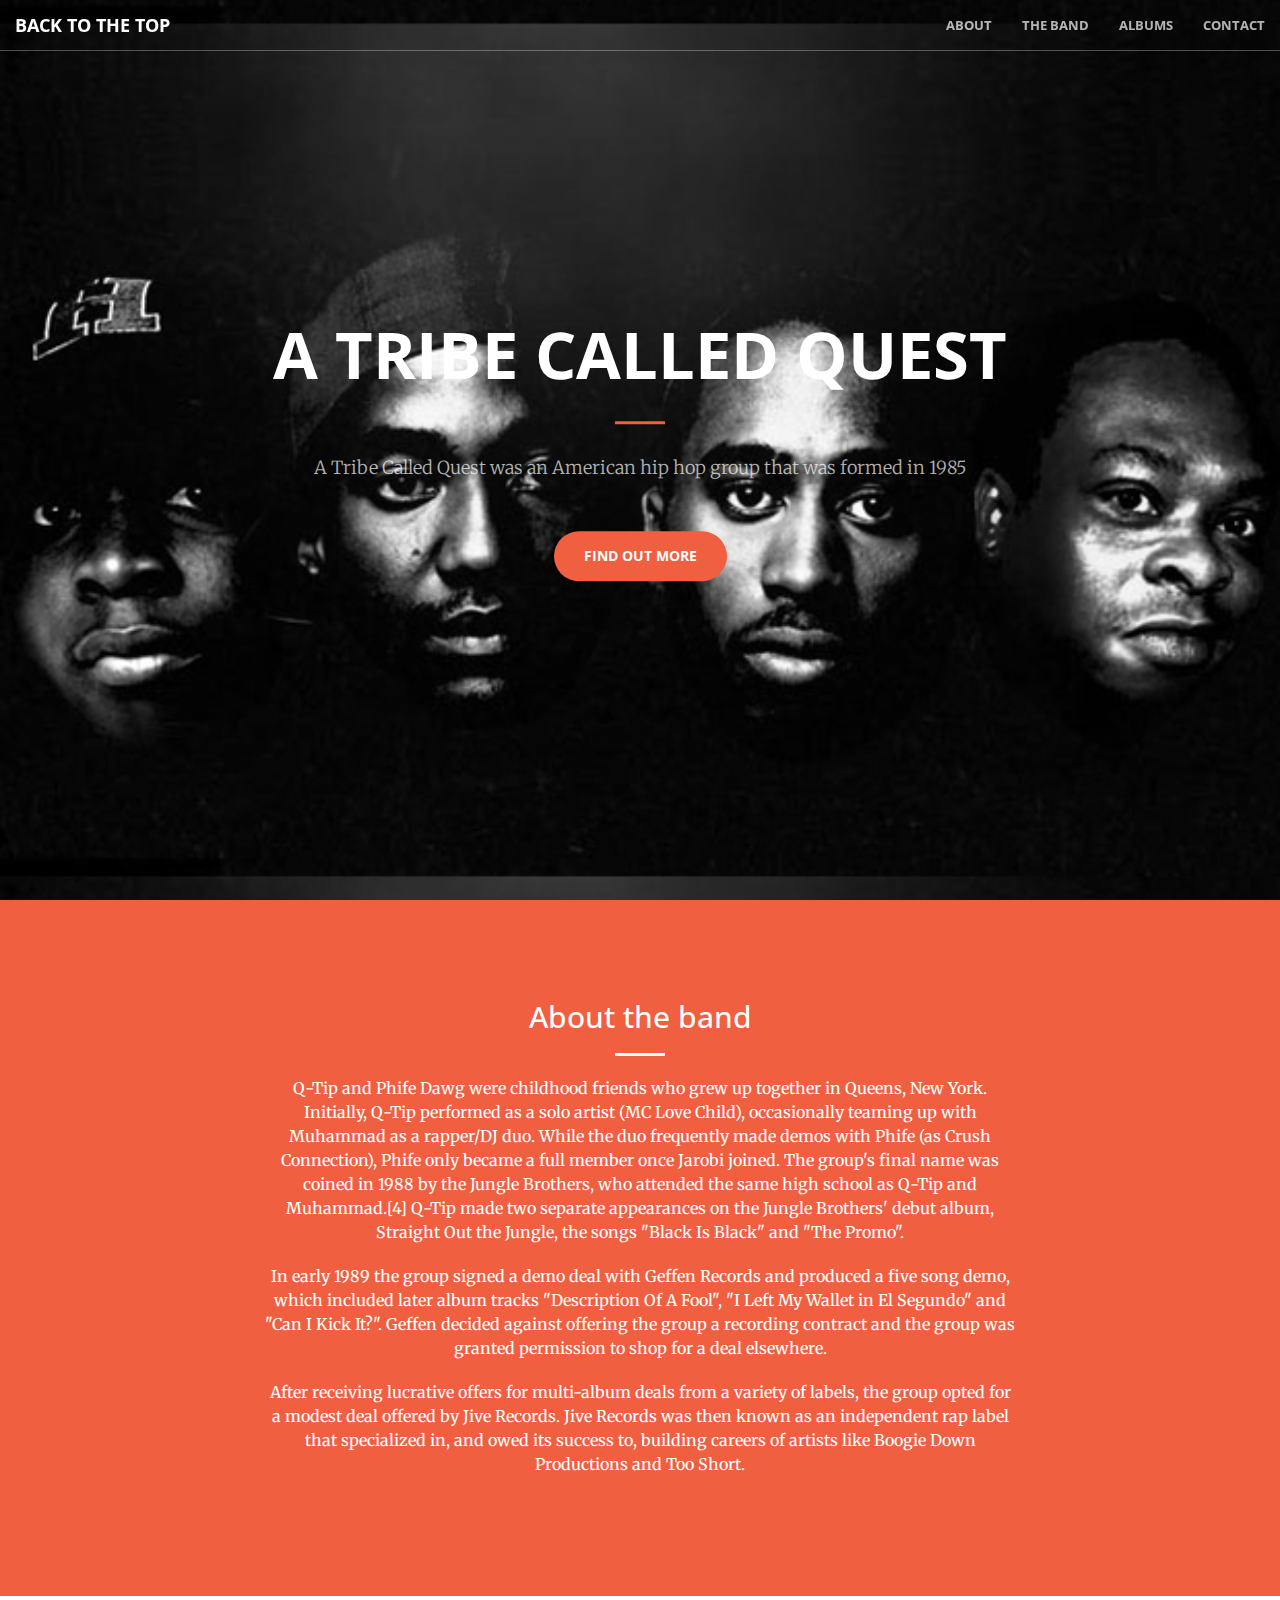
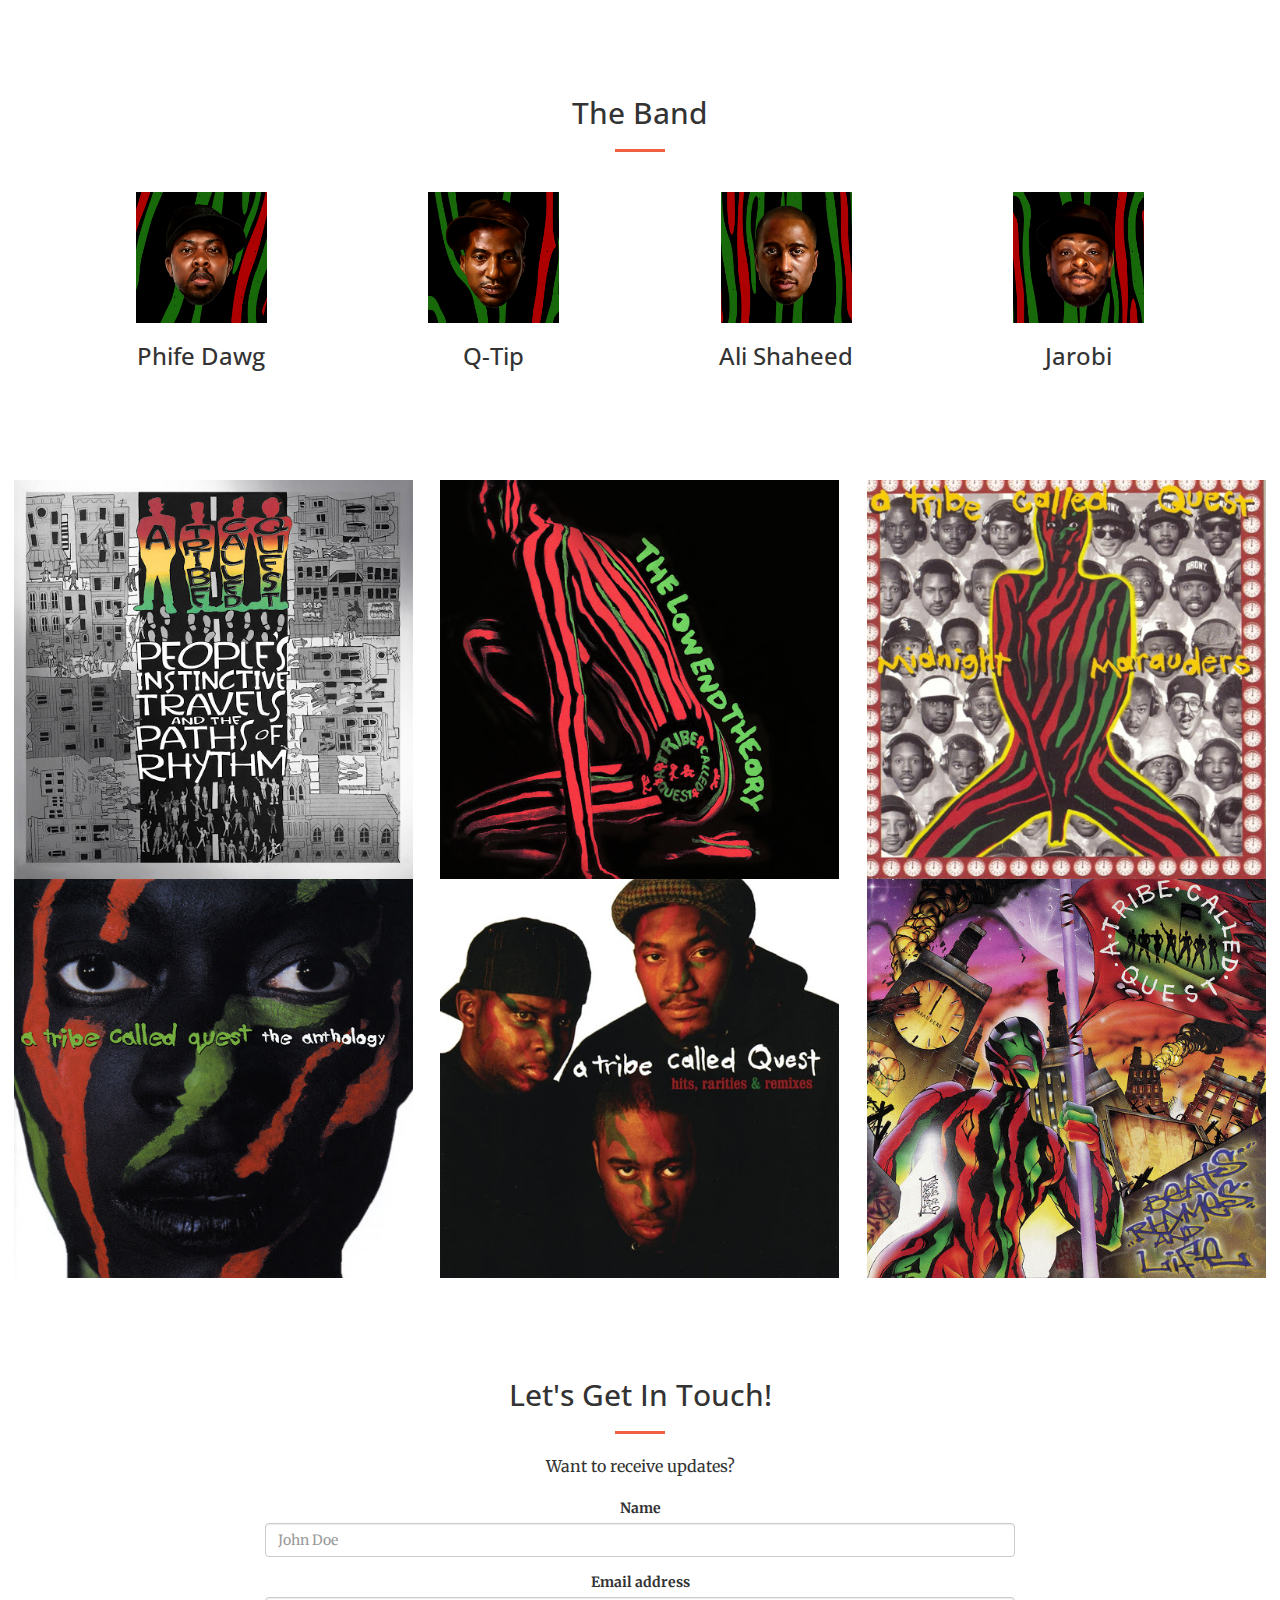
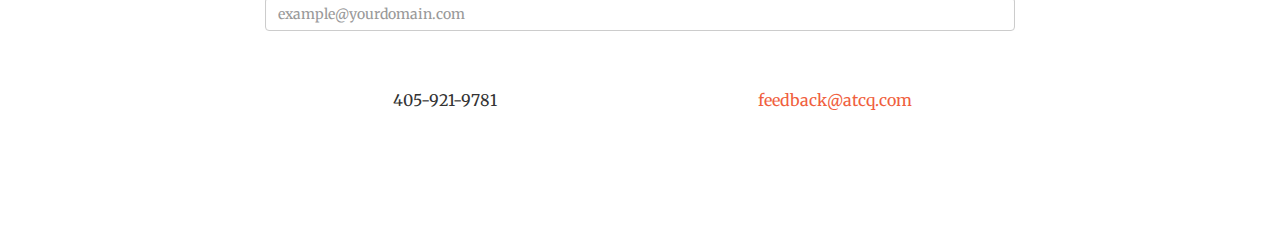
<file: discography/index.html>
<!DOCTYPE html>
<html lang="en">

<head>

    <meta charset="utf-8">
    <meta http-equiv="X-UA-Compatible" content="IE=edge">
    <meta name="viewport" content="width=device-width, initial-scale=1">
    <meta name="description" content="Discography">
    <meta name="author" content="Tre High">

    <title>A Tribe Called Quest</title>

    <!-- Bootstrap Core CSS -->
    <link rel="stylesheet" href="css/bootstrap.min.css" type="text/css">

    <!-- Custom Fonts -->
    <link href='http://fonts.googleapis.com/css?family=Open+Sans:300italic,400italic,600italic,700italic,800italic,400,300,600,700,800' rel='stylesheet' type='text/css'>
    <link href='http://fonts.googleapis.com/css?family=Merriweather:400,300,300italic,400italic,700,700italic,900,900italic' rel='stylesheet' type='text/css'>
    <link rel="stylesheet" href="font-awesome/css/font-awesome.min.css" type="text/css">

    <!-- Plugin CSS -->
    <link rel="stylesheet" href="css/animate.min.css" type="text/css">

    <!-- Custom CSS -->
    <link rel="stylesheet" href="css/creative.css" type="text/css">

    <!-- HTML5 Shim and Respond.js IE8 support of HTML5 elements and media queries -->
    <!-- WARNING: Respond.js doesn't work if you view the page via file:// -->
    <!--[if lt IE 9]>
        <script src="https://oss.maxcdn.com/libs/html5shiv/3.7.0/html5shiv.js"></script>
        <script src="https://oss.maxcdn.com/libs/respond.js/1.4.2/respond.min.js"></script>
    <![endif]-->

</head>

<body id="page-top">

    <nav id="mainNav" class="navbar navbar-default navbar-fixed-top">
        <div class="container-fluid">
            <!-- Brand and toggle get grouped for better mobile display -->
            <div class="navbar-header">
                <button type="button" class="navbar-toggle collapsed" data-toggle="collapse" data-target="#bs-example-navbar-collapse-1">
                    <span class="sr-only">Toggle navigation</span>
                    <span class="icon-bar"></span>
                    <span class="icon-bar"></span>
                    <span class="icon-bar"></span>
                </button>
                <a class="navbar-brand page-scroll" href="#page-top">Back to the top</a>
            </div>

            <!-- Collect the nav links, forms, and other content for toggling -->
            <div class="collapse navbar-collapse" id="bs-example-navbar-collapse-1">
                <ul class="nav navbar-nav navbar-right">
                    <li>
                        <a class="page-scroll" href="#about">About</a>
                    </li>
                    <li>
                        <a class="page-scroll" href="#services">The Band</a>
                    </li>
                    <li>
                        <a class="page-scroll" href="#portfolio">Albums</a>
                    </li>
                    <li>
                        <a class="page-scroll" href="#contact">Contact</a>
                    </li>
                </ul>
            </div>
            <!-- /.navbar-collapse -->
        </div>
        <!-- /.container-fluid -->
    </nav>

    <header>
        <div class="header-content">
            <div class="header-content-inner">
                <h1>A Tribe Called Quest</h1>
                <hr>
                <p>A Tribe Called Quest was an American hip hop group that was formed in 1985</p>
                <a href="#about" class="btn btn-primary btn-xl page-scroll">Find Out More</a>
            </div>
        </div>
    </header>

    <section class="bg-primary" id="about">
        <div class="container">
            <div class="row">
                <div class="col-lg-8 col-lg-offset-2 text-center">
                    <h2 class="section-heading">About the band</h2>
                    <hr class="light">
                    <p>Q-Tip and Phife Dawg were childhood friends who grew up together in Queens, New York. Initially, Q-Tip performed as a solo artist (MC Love Child), occasionally teaming up with Muhammad as a rapper/DJ duo. While the duo frequently made demos with Phife (as Crush Connection), Phife only became a full member once Jarobi joined. The group's final name was coined in 1988 by the Jungle Brothers, who attended the same high school as Q-Tip and Muhammad.[4] Q-Tip made two separate appearances on the Jungle Brothers' debut album, Straight Out the Jungle, the songs "Black Is Black" and "The Promo".</p>

<p>In early 1989 the group signed a demo deal with Geffen Records and produced a five song demo, which included later album tracks "Description Of A Fool", "I Left My Wallet in El Segundo" and "Can I Kick It?". Geffen decided against offering the group a recording contract and the group was granted permission to shop for a deal elsewhere.</p>

<p>After receiving lucrative offers for multi-album deals from a variety of labels, the group opted for a modest deal offered by Jive Records. Jive Records was then known as an independent rap label that specialized in, and owed its success to, building careers of artists like Boogie Down Productions and Too Short.</p>

                </div>
            </div>
        </div>
    </section>

    <section id="services">
        <div class="container">
            <div class="row">
                <div class="col-lg-12 text-center">
                    <h2 class="section-heading">The Band</h2>
                    <hr class="primary">
                </div>
            </div>
        </div>
        <div class="container">
            <div class="row">
                <div class="col-lg-3 col-md-6 text-center">
                    <div class="service-box">
                        <img src="img/Phife.jpg" alt="Phife" class="band">
                        <h3>Phife Dawg</h3>
                    </div>
                </div>
                <div class="col-lg-3 col-md-6 text-center">
                    <div class="service-box">
                        <img src="img/Q-Tip.jpg" alt="Q-Tip" class="band">
                        <h3>Q-Tip</h3>

                    </div>
                </div>
                <div class="col-lg-3 col-md-6 text-center">
                    <div class="service-box">
                        <img src="img/Ali.jpg" alt="Ali" class="band">
                        <h3>Ali Shaheed</h3>
                        </div>
                </div>
                <div class="col-lg-3 col-md-6 text-center">
                    <div class="service-box">
                        <img src="img/Jarobi.jpg" alt="Jarobi" class="band">
                        <h3>Jarobi</h3>
                    </div>
                </div>
            </div>
        </div>
    </section>

    <section class="no-padding" id="portfolio">
        <div class="container-fluid">
            <div class="row no-gutter">
                <div class="col-lg-4 col-sm-6">
                    <a href="https://play.spotify.com/album/3kV0i1qqudjf0PGawJ4jck" target="_blank" class="portfolio-box">
                        <img src="img/portfolio/1.jpg" class="img-responsive" alt="">
                        <div class="portfolio-box-caption">

                            <div class="portfolio-box-caption-content">
                                <div class="project-category text-faded">
                                    Album
                                </div>
                                <div class="project-name">
                                    Peoples Instinctive Travels and the Paths of Rhythm
                                </div>
                            </div>
                        </div>
                    </a>
                </div>
                <div class="col-lg-4 col-sm-6">
                    <a href="https://play.spotify.com/album/1p12OAWwudgMqfMzjMvl2a?play=true&utm_source=open.spotify.com&utm_medium=open" class="portfolio-box" target="_blank">
                        <img src="img/portfolio/2.jpg" class="img-responsive" alt="">
                        <div class="portfolio-box-caption">
                            <div class="portfolio-box-caption-content">
                                <div class="project-category text-faded">
                                    Album
                                </div>
                                <div class="project-name">
                                    The Low End Theory
                                </div>
                            </div>
                        </div>
                    </a>
                </div>
                <div class="col-lg-4 col-sm-6">
                    <a href="https://play.spotify.com/album/4v5x3Oo3UjQ9YmF3hRAip5" class="portfolio-box">
                        <img src="img/portfolio/3.jpg" class="img-responsive" alt="">
                        <div class="portfolio-box-caption">
                            <div class="portfolio-box-caption-content">
                                <div class="project-category text-faded">
                                    Album
                                </div>
                                <div class="project-name">
                                    Midnight Marauders
                                </div>
                            </div>
                        </div>
                    </a>
                </div>
                <div class="col-lg-4 col-sm-6">
                    <a href="https://play.spotify.com/album/3FAK4h4t9uV4JxzESXllAU" target="_blank" class="portfolio-box">
                        <img src="img/portfolio/4.jpg" class="img-responsive" alt="">
                        <div class="portfolio-box-caption">
                            <div class="portfolio-box-caption-content">
                                <div class="project-category text-faded">
                                    Album
                                </div>
                                <div class="project-name">
                                   The Anthology
                                </div>
                            </div>
                        </div>
                    </a>
                </div>
                <div class="col-lg-4 col-sm-6">
                    <a href="https://play.spotify.com/album/5ixIb78OVWTRefUrjV7WYK" target="_blank" class="portfolio-box">
                        <img src="img/portfolio/5.jpg" class="img-responsive" alt="">
                        <div class="portfolio-box-caption">
                            <div class="portfolio-box-caption-content">
                                <div class="project-category text-faded">
                                    Album
                                </div>
                                <div class="project-name">
                                    Hits, Rarities &amp; Remixes
                                </div>
                            </div>
                        </div>
                    </a>
                </div>
                <div class="col-lg-4 col-sm-6">
                    <a href="https://play.spotify.com/album/0EguP4tsJurU5I8ocCxdyb" target="_blank" class="portfolio-box">
                        <img src="img/portfolio/6.jpg" class="img-responsive" alt="">
                        <div class="portfolio-box-caption">
                            <div class="portfolio-box-caption-content">
                                <div class="project-category text-faded">
                                    Album
                                </div>
                                <div class="project-name">
                                    Beats, Rhymes, &amp; Life
                                </div>
                            </div>
                        </div>
                    </a>
                </div>
            </div>
        </div>
    </section>

    <section id="contact">
        <div class="container">
            <div class="row">
                <div class="col-lg-8 col-lg-offset-2 text-center">
                    <h2 class="section-heading">Let's Get In Touch!</h2>
                    <hr class="primary">
                    <p>Want to receive updates?</p>
                    <form>
                        <div class="form-group">
                    <label for="exampleInputName1">Name</label>
                    <input type="email" class="form-control" id="exampleInputEmail1" placeholder="John Doe">

                        </div>
                    <div class="form-group">
                    <label for="exampleInputEmail1">Email address</label>
                    <input type="email" class="form-control" id="exampleInputEmail1" placeholder="example@yourdomain.com">

                        </div>

                    </form>
                </div>
                <div class="col-lg-4 col-lg-offset-2 text-center">
                    <i class="fa fa-phone fa-3x wow bounceIn"></i>
                    <p>405-921-9781</p>
                </div>
                <div class="col-lg-4 text-center">
                    <i class="fa fa-envelope-o fa-3x wow bounceIn" data-wow-delay=".1s"></i>
                    <p><a href="mailto:your-email@your-domain.com">feedback@atcq.com</a></p>
                </div>
            </div>
        </div>
    </section>

    <!-- jQuery -->
    <script src="js/jquery.js"></script>

    <!-- Bootstrap Core JavaScript -->
    <script src="js/bootstrap.min.js"></script>

    <!-- Plugin JavaScript -->
    <script src="js/jquery.easing.min.js"></script>
    <script src="js/jquery.fittext.js"></script>
    <script src="js/wow.min.js"></script>

    <!-- Custom Theme JavaScript -->
    <script src="js/creative.js"></script>

</body>

</html>
</file>
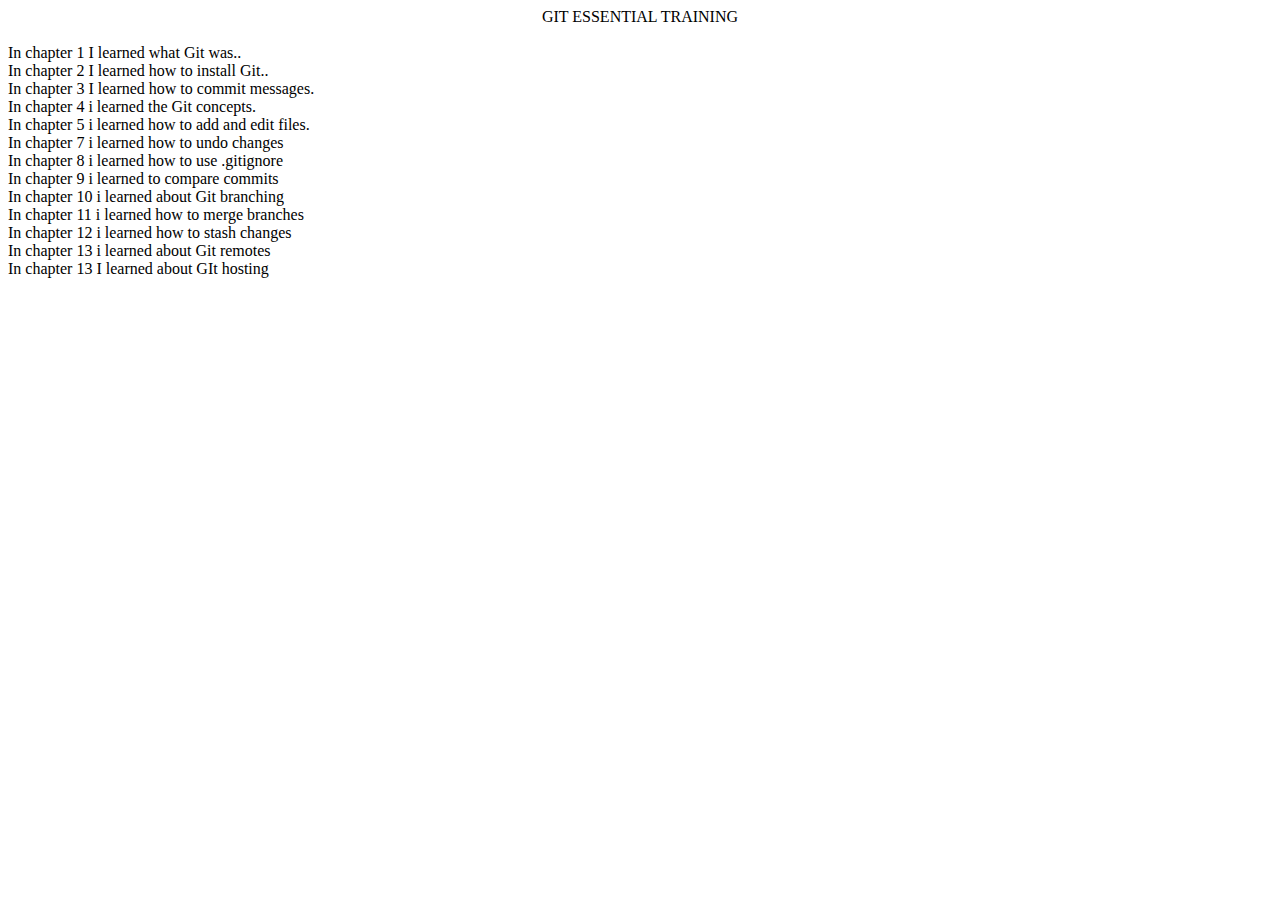
<file: GIT.htm>
<html xmlns:v="urn:schemas-microsoft-com:vml"
xmlns:o="urn:schemas-microsoft-com:office:office"
xmlns:w="urn:schemas-microsoft-com:office:word"
xmlns:m="http://schemas.microsoft.com/office/2004/12/omml"
xmlns:mv="http://macVmlSchemaUri" xmlns="http://www.w3.org/TR/REC-html40">

<head>
<meta name=Title content="">
<meta name=Keywords content="">
<meta http-equiv=Content-Type content="text/html; charset=macintosh">
<meta name=ProgId content=Word.Document>
<meta name=Generator content="Microsoft Word 14">
<meta name=Originator content="Microsoft Word 14">
<link rel=File-List href="GIT_files/filelist.xml">
<!--[if gte mso 9]><xml>
 <o:DocumentProperties>
  <o:Author>Tre High</o:Author>
  <o:LastAuthor>Tre High</o:LastAuthor>
  <o:Revision>1</o:Revision>
  <o:TotalTime>7</o:TotalTime>
  <o:Created>2016-01-20T14:15:00Z</o:Created>
  <o:LastSaved>2016-01-20T14:23:00Z</o:LastSaved>
  <o:Pages>1</o:Pages>
  <o:Words>89</o:Words>
  <o:Characters>512</o:Characters>
  <o:Company>Francis Tuttle Technology Center</o:Company>
  <o:Lines>4</o:Lines>
  <o:Paragraphs>1</o:Paragraphs>
  <o:CharactersWithSpaces>600</o:CharactersWithSpaces>
  <o:Version>14.0</o:Version>
 </o:DocumentProperties>
 <o:OfficeDocumentSettings>
  <o:AllowPNG/>
 </o:OfficeDocumentSettings>
</xml><![endif]-->
<link rel=themeData href="GIT_files/themedata.xml">
<!--[if gte mso 9]><xml>
 <w:WordDocument>
  <w:SpellingState>Clean</w:SpellingState>
  <w:GrammarState>Clean</w:GrammarState>
  <w:TrackMoves/>
  <w:TrackFormatting/>
  <w:PunctuationKerning/>
  <w:ValidateAgainstSchemas/>
  <w:SaveIfXMLInvalid>false</w:SaveIfXMLInvalid>
  <w:IgnoreMixedContent>false</w:IgnoreMixedContent>
  <w:AlwaysShowPlaceholderText>false</w:AlwaysShowPlaceholderText>
  <w:DoNotPromoteQF/>
  <w:LidThemeOther>EN-US</w:LidThemeOther>
  <w:LidThemeAsian>JA</w:LidThemeAsian>
  <w:LidThemeComplexScript>X-NONE</w:LidThemeComplexScript>
  <w:Compatibility>
   <w:BreakWrappedTables/>
   <w:SnapToGridInCell/>
   <w:WrapTextWithPunct/>
   <w:UseAsianBreakRules/>
   <w:DontGrowAutofit/>
   <w:SplitPgBreakAndParaMark/>
   <w:EnableOpenTypeKerning/>
   <w:DontFlipMirrorIndents/>
   <w:OverrideTableStyleHps/>
   <w:UseFELayout/>
  </w:Compatibility>
  <m:mathPr>
   <m:mathFont m:val="Cambria Math"/>
   <m:brkBin m:val="before"/>
   <m:brkBinSub m:val="&#45;-"/>
   <m:smallFrac m:val="off"/>
   <m:dispDef/>
   <m:lMargin m:val="0"/>
   <m:rMargin m:val="0"/>
   <m:defJc m:val="centerGroup"/>
   <m:wrapIndent m:val="1440"/>
   <m:intLim m:val="subSup"/>
   <m:naryLim m:val="undOvr"/>
  </m:mathPr></w:WordDocument>
</xml><![endif]--><!--[if gte mso 9]><xml>
 <w:LatentStyles DefLockedState="false" DefUnhideWhenUsed="true"
  DefSemiHidden="true" DefQFormat="false" DefPriority="99"
  LatentStyleCount="276">
  <w:LsdException Locked="false" Priority="0" SemiHidden="false"
   UnhideWhenUsed="false" QFormat="true" Name="Normal"/>
  <w:LsdException Locked="false" Priority="9" SemiHidden="false"
   UnhideWhenUsed="false" QFormat="true" Name="heading 1"/>
  <w:LsdException Locked="false" Priority="9" QFormat="true" Name="heading 2"/>
  <w:LsdException Locked="false" Priority="9" QFormat="true" Name="heading 3"/>
  <w:LsdException Locked="false" Priority="9" QFormat="true" Name="heading 4"/>
  <w:LsdException Locked="false" Priority="9" QFormat="true" Name="heading 5"/>
  <w:LsdException Locked="false" Priority="9" QFormat="true" Name="heading 6"/>
  <w:LsdException Locked="false" Priority="9" QFormat="true" Name="heading 7"/>
  <w:LsdException Locked="false" Priority="9" QFormat="true" Name="heading 8"/>
  <w:LsdException Locked="false" Priority="9" QFormat="true" Name="heading 9"/>
  <w:LsdException Locked="false" Priority="39" Name="toc 1"/>
  <w:LsdException Locked="false" Priority="39" Name="toc 2"/>
  <w:LsdException Locked="false" Priority="39" Name="toc 3"/>
  <w:LsdException Locked="false" Priority="39" Name="toc 4"/>
  <w:LsdException Locked="false" Priority="39" Name="toc 5"/>
  <w:LsdException Locked="false" Priority="39" Name="toc 6"/>
  <w:LsdException Locked="false" Priority="39" Name="toc 7"/>
  <w:LsdException Locked="false" Priority="39" Name="toc 8"/>
  <w:LsdException Locked="false" Priority="39" Name="toc 9"/>
  <w:LsdException Locked="false" Priority="35" QFormat="true" Name="caption"/>
  <w:LsdException Locked="false" Priority="10" SemiHidden="false"
   UnhideWhenUsed="false" QFormat="true" Name="Title"/>
  <w:LsdException Locked="false" Priority="1" Name="Default Paragraph Font"/>
  <w:LsdException Locked="false" Priority="11" SemiHidden="false"
   UnhideWhenUsed="false" QFormat="true" Name="Subtitle"/>
  <w:LsdException Locked="false" Priority="22" SemiHidden="false"
   UnhideWhenUsed="false" QFormat="true" Name="Strong"/>
  <w:LsdException Locked="false" Priority="20" SemiHidden="false"
   UnhideWhenUsed="false" QFormat="true" Name="Emphasis"/>
  <w:LsdException Locked="false" Priority="59" SemiHidden="false"
   UnhideWhenUsed="false" Name="Table Grid"/>
  <w:LsdException Locked="false" UnhideWhenUsed="false" Name="Placeholder Text"/>
  <w:LsdException Locked="false" Priority="1" SemiHidden="false"
   UnhideWhenUsed="false" QFormat="true" Name="No Spacing"/>
  <w:LsdException Locked="false" Priority="60" SemiHidden="false"
   UnhideWhenUsed="false" Name="Light Shading"/>
  <w:LsdException Locked="false" Priority="61" SemiHidden="false"
   UnhideWhenUsed="false" Name="Light List"/>
  <w:LsdException Locked="false" Priority="62" SemiHidden="false"
   UnhideWhenUsed="false" Name="Light Grid"/>
  <w:LsdException Locked="false" Priority="63" SemiHidden="false"
   UnhideWhenUsed="false" Name="Medium Shading 1"/>
  <w:LsdException Locked="false" Priority="64" SemiHidden="false"
   UnhideWhenUsed="false" Name="Medium Shading 2"/>
  <w:LsdException Locked="false" Priority="65" SemiHidden="false"
   UnhideWhenUsed="false" Name="Medium List 1"/>
  <w:LsdException Locked="false" Priority="66" SemiHidden="false"
   UnhideWhenUsed="false" Name="Medium List 2"/>
  <w:LsdException Locked="false" Priority="67" SemiHidden="false"
   UnhideWhenUsed="false" Name="Medium Grid 1"/>
  <w:LsdException Locked="false" Priority="68" SemiHidden="false"
   UnhideWhenUsed="false" Name="Medium Grid 2"/>
  <w:LsdException Locked="false" Priority="69" SemiHidden="false"
   UnhideWhenUsed="false" Name="Medium Grid 3"/>
  <w:LsdException Locked="false" Priority="70" SemiHidden="false"
   UnhideWhenUsed="false" Name="Dark List"/>
  <w:LsdException Locked="false" Priority="71" SemiHidden="false"
   UnhideWhenUsed="false" Name="Colorful Shading"/>
  <w:LsdException Locked="false" Priority="72" SemiHidden="false"
   UnhideWhenUsed="false" Name="Colorful List"/>
  <w:LsdException Locked="false" Priority="73" SemiHidden="false"
   UnhideWhenUsed="false" Name="Colorful Grid"/>
  <w:LsdException Locked="false" Priority="60" SemiHidden="false"
   UnhideWhenUsed="false" Name="Light Shading Accent 1"/>
  <w:LsdException Locked="false" Priority="61" SemiHidden="false"
   UnhideWhenUsed="false" Name="Light List Accent 1"/>
  <w:LsdException Locked="false" Priority="62" SemiHidden="false"
   UnhideWhenUsed="false" Name="Light Grid Accent 1"/>
  <w:LsdException Locked="false" Priority="63" SemiHidden="false"
   UnhideWhenUsed="false" Name="Medium Shading 1 Accent 1"/>
  <w:LsdException Locked="false" Priority="64" SemiHidden="false"
   UnhideWhenUsed="false" Name="Medium Shading 2 Accent 1"/>
  <w:LsdException Locked="false" Priority="65" SemiHidden="false"
   UnhideWhenUsed="false" Name="Medium List 1 Accent 1"/>
  <w:LsdException Locked="false" UnhideWhenUsed="false" Name="Revision"/>
  <w:LsdException Locked="false" Priority="34" SemiHidden="false"
   UnhideWhenUsed="false" QFormat="true" Name="List Paragraph"/>
  <w:LsdException Locked="false" Priority="29" SemiHidden="false"
   UnhideWhenUsed="false" QFormat="true" Name="Quote"/>
  <w:LsdException Locked="false" Priority="30" SemiHidden="false"
   UnhideWhenUsed="false" QFormat="true" Name="Intense Quote"/>
  <w:LsdException Locked="false" Priority="66" SemiHidden="false"
   UnhideWhenUsed="false" Name="Medium List 2 Accent 1"/>
  <w:LsdException Locked="false" Priority="67" SemiHidden="false"
   UnhideWhenUsed="false" Name="Medium Grid 1 Accent 1"/>
  <w:LsdException Locked="false" Priority="68" SemiHidden="false"
   UnhideWhenUsed="false" Name="Medium Grid 2 Accent 1"/>
  <w:LsdException Locked="false" Priority="69" SemiHidden="false"
   UnhideWhenUsed="false" Name="Medium Grid 3 Accent 1"/>
  <w:LsdException Locked="false" Priority="70" SemiHidden="false"
   UnhideWhenUsed="false" Name="Dark List Accent 1"/>
  <w:LsdException Locked="false" Priority="71" SemiHidden="false"
   UnhideWhenUsed="false" Name="Colorful Shading Accent 1"/>
  <w:LsdException Locked="false" Priority="72" SemiHidden="false"
   UnhideWhenUsed="false" Name="Colorful List Accent 1"/>
  <w:LsdException Locked="false" Priority="73" SemiHidden="false"
   UnhideWhenUsed="false" Name="Colorful Grid Accent 1"/>
  <w:LsdException Locked="false" Priority="60" SemiHidden="false"
   UnhideWhenUsed="false" Name="Light Shading Accent 2"/>
  <w:LsdException Locked="false" Priority="61" SemiHidden="false"
   UnhideWhenUsed="false" Name="Light List Accent 2"/>
  <w:LsdException Locked="false" Priority="62" SemiHidden="false"
   UnhideWhenUsed="false" Name="Light Grid Accent 2"/>
  <w:LsdException Locked="false" Priority="63" SemiHidden="false"
   UnhideWhenUsed="false" Name="Medium Shading 1 Accent 2"/>
  <w:LsdException Locked="false" Priority="64" SemiHidden="false"
   UnhideWhenUsed="false" Name="Medium Shading 2 Accent 2"/>
  <w:LsdException Locked="false" Priority="65" SemiHidden="false"
   UnhideWhenUsed="false" Name="Medium List 1 Accent 2"/>
  <w:LsdException Locked="false" Priority="66" SemiHidden="false"
   UnhideWhenUsed="false" Name="Medium List 2 Accent 2"/>
  <w:LsdException Locked="false" Priority="67" SemiHidden="false"
   UnhideWhenUsed="false" Name="Medium Grid 1 Accent 2"/>
  <w:LsdException Locked="false" Priority="68" SemiHidden="false"
   UnhideWhenUsed="false" Name="Medium Grid 2 Accent 2"/>
  <w:LsdException Locked="false" Priority="69" SemiHidden="false"
   UnhideWhenUsed="false" Name="Medium Grid 3 Accent 2"/>
  <w:LsdException Locked="false" Priority="70" SemiHidden="false"
   UnhideWhenUsed="false" Name="Dark List Accent 2"/>
  <w:LsdException Locked="false" Priority="71" SemiHidden="false"
   UnhideWhenUsed="false" Name="Colorful Shading Accent 2"/>
  <w:LsdException Locked="false" Priority="72" SemiHidden="false"
   UnhideWhenUsed="false" Name="Colorful List Accent 2"/>
  <w:LsdException Locked="false" Priority="73" SemiHidden="false"
   UnhideWhenUsed="false" Name="Colorful Grid Accent 2"/>
  <w:LsdException Locked="false" Priority="60" SemiHidden="false"
   UnhideWhenUsed="false" Name="Light Shading Accent 3"/>
  <w:LsdException Locked="false" Priority="61" SemiHidden="false"
   UnhideWhenUsed="false" Name="Light List Accent 3"/>
  <w:LsdException Locked="false" Priority="62" SemiHidden="false"
   UnhideWhenUsed="false" Name="Light Grid Accent 3"/>
  <w:LsdException Locked="false" Priority="63" SemiHidden="false"
   UnhideWhenUsed="false" Name="Medium Shading 1 Accent 3"/>
  <w:LsdException Locked="false" Priority="64" SemiHidden="false"
   UnhideWhenUsed="false" Name="Medium Shading 2 Accent 3"/>
  <w:LsdException Locked="false" Priority="65" SemiHidden="false"
   UnhideWhenUsed="false" Name="Medium List 1 Accent 3"/>
  <w:LsdException Locked="false" Priority="66" SemiHidden="false"
   UnhideWhenUsed="false" Name="Medium List 2 Accent 3"/>
  <w:LsdException Locked="false" Priority="67" SemiHidden="false"
   UnhideWhenUsed="false" Name="Medium Grid 1 Accent 3"/>
  <w:LsdException Locked="false" Priority="68" SemiHidden="false"
   UnhideWhenUsed="false" Name="Medium Grid 2 Accent 3"/>
  <w:LsdException Locked="false" Priority="69" SemiHidden="false"
   UnhideWhenUsed="false" Name="Medium Grid 3 Accent 3"/>
  <w:LsdException Locked="false" Priority="70" SemiHidden="false"
   UnhideWhenUsed="false" Name="Dark List Accent 3"/>
  <w:LsdException Locked="false" Priority="71" SemiHidden="false"
   UnhideWhenUsed="false" Name="Colorful Shading Accent 3"/>
  <w:LsdException Locked="false" Priority="72" SemiHidden="false"
   UnhideWhenUsed="false" Name="Colorful List Accent 3"/>
  <w:LsdException Locked="false" Priority="73" SemiHidden="false"
   UnhideWhenUsed="false" Name="Colorful Grid Accent 3"/>
  <w:LsdException Locked="false" Priority="60" SemiHidden="false"
   UnhideWhenUsed="false" Name="Light Shading Accent 4"/>
  <w:LsdException Locked="false" Priority="61" SemiHidden="false"
   UnhideWhenUsed="false" Name="Light List Accent 4"/>
  <w:LsdException Locked="false" Priority="62" SemiHidden="false"
   UnhideWhenUsed="false" Name="Light Grid Accent 4"/>
  <w:LsdException Locked="false" Priority="63" SemiHidden="false"
   UnhideWhenUsed="false" Name="Medium Shading 1 Accent 4"/>
  <w:LsdException Locked="false" Priority="64" SemiHidden="false"
   UnhideWhenUsed="false" Name="Medium Shading 2 Accent 4"/>
  <w:LsdException Locked="false" Priority="65" SemiHidden="false"
   UnhideWhenUsed="false" Name="Medium List 1 Accent 4"/>
  <w:LsdException Locked="false" Priority="66" SemiHidden="false"
   UnhideWhenUsed="false" Name="Medium List 2 Accent 4"/>
  <w:LsdException Locked="false" Priority="67" SemiHidden="false"
   UnhideWhenUsed="false" Name="Medium Grid 1 Accent 4"/>
  <w:LsdException Locked="false" Priority="68" SemiHidden="false"
   UnhideWhenUsed="false" Name="Medium Grid 2 Accent 4"/>
  <w:LsdException Locked="false" Priority="69" SemiHidden="false"
   UnhideWhenUsed="false" Name="Medium Grid 3 Accent 4"/>
  <w:LsdException Locked="false" Priority="70" SemiHidden="false"
   UnhideWhenUsed="false" Name="Dark List Accent 4"/>
  <w:LsdException Locked="false" Priority="71" SemiHidden="false"
   UnhideWhenUsed="false" Name="Colorful Shading Accent 4"/>
  <w:LsdException Locked="false" Priority="72" SemiHidden="false"
   UnhideWhenUsed="false" Name="Colorful List Accent 4"/>
  <w:LsdException Locked="false" Priority="73" SemiHidden="false"
   UnhideWhenUsed="false" Name="Colorful Grid Accent 4"/>
  <w:LsdException Locked="false" Priority="60" SemiHidden="false"
   UnhideWhenUsed="false" Name="Light Shading Accent 5"/>
  <w:LsdException Locked="false" Priority="61" SemiHidden="false"
   UnhideWhenUsed="false" Name="Light List Accent 5"/>
  <w:LsdException Locked="false" Priority="62" SemiHidden="false"
   UnhideWhenUsed="false" Name="Light Grid Accent 5"/>
  <w:LsdException Locked="false" Priority="63" SemiHidden="false"
   UnhideWhenUsed="false" Name="Medium Shading 1 Accent 5"/>
  <w:LsdException Locked="false" Priority="64" SemiHidden="false"
   UnhideWhenUsed="false" Name="Medium Shading 2 Accent 5"/>
  <w:LsdException Locked="false" Priority="65" SemiHidden="false"
   UnhideWhenUsed="false" Name="Medium List 1 Accent 5"/>
  <w:LsdException Locked="false" Priority="66" SemiHidden="false"
   UnhideWhenUsed="false" Name="Medium List 2 Accent 5"/>
  <w:LsdException Locked="false" Priority="67" SemiHidden="false"
   UnhideWhenUsed="false" Name="Medium Grid 1 Accent 5"/>
  <w:LsdException Locked="false" Priority="68" SemiHidden="false"
   UnhideWhenUsed="false" Name="Medium Grid 2 Accent 5"/>
  <w:LsdException Locked="false" Priority="69" SemiHidden="false"
   UnhideWhenUsed="false" Name="Medium Grid 3 Accent 5"/>
  <w:LsdException Locked="false" Priority="70" SemiHidden="false"
   UnhideWhenUsed="false" Name="Dark List Accent 5"/>
  <w:LsdException Locked="false" Priority="71" SemiHidden="false"
   UnhideWhenUsed="false" Name="Colorful Shading Accent 5"/>
  <w:LsdException Locked="false" Priority="72" SemiHidden="false"
   UnhideWhenUsed="false" Name="Colorful List Accent 5"/>
  <w:LsdException Locked="false" Priority="73" SemiHidden="false"
   UnhideWhenUsed="false" Name="Colorful Grid Accent 5"/>
  <w:LsdException Locked="false" Priority="60" SemiHidden="false"
   UnhideWhenUsed="false" Name="Light Shading Accent 6"/>
  <w:LsdException Locked="false" Priority="61" SemiHidden="false"
   UnhideWhenUsed="false" Name="Light List Accent 6"/>
  <w:LsdException Locked="false" Priority="62" SemiHidden="false"
   UnhideWhenUsed="false" Name="Light Grid Accent 6"/>
  <w:LsdException Locked="false" Priority="63" SemiHidden="false"
   UnhideWhenUsed="false" Name="Medium Shading 1 Accent 6"/>
  <w:LsdException Locked="false" Priority="64" SemiHidden="false"
   UnhideWhenUsed="false" Name="Medium Shading 2 Accent 6"/>
  <w:LsdException Locked="false" Priority="65" SemiHidden="false"
   UnhideWhenUsed="false" Name="Medium List 1 Accent 6"/>
  <w:LsdException Locked="false" Priority="66" SemiHidden="false"
   UnhideWhenUsed="false" Name="Medium List 2 Accent 6"/>
  <w:LsdException Locked="false" Priority="67" SemiHidden="false"
   UnhideWhenUsed="false" Name="Medium Grid 1 Accent 6"/>
  <w:LsdException Locked="false" Priority="68" SemiHidden="false"
   UnhideWhenUsed="false" Name="Medium Grid 2 Accent 6"/>
  <w:LsdException Locked="false" Priority="69" SemiHidden="false"
   UnhideWhenUsed="false" Name="Medium Grid 3 Accent 6"/>
  <w:LsdException Locked="false" Priority="70" SemiHidden="false"
   UnhideWhenUsed="false" Name="Dark List Accent 6"/>
  <w:LsdException Locked="false" Priority="71" SemiHidden="false"
   UnhideWhenUsed="false" Name="Colorful Shading Accent 6"/>
  <w:LsdException Locked="false" Priority="72" SemiHidden="false"
   UnhideWhenUsed="false" Name="Colorful List Accent 6"/>
  <w:LsdException Locked="false" Priority="73" SemiHidden="false"
   UnhideWhenUsed="false" Name="Colorful Grid Accent 6"/>
  <w:LsdException Locked="false" Priority="19" SemiHidden="false"
   UnhideWhenUsed="false" QFormat="true" Name="Subtle Emphasis"/>
  <w:LsdException Locked="false" Priority="21" SemiHidden="false"
   UnhideWhenUsed="false" QFormat="true" Name="Intense Emphasis"/>
  <w:LsdException Locked="false" Priority="31" SemiHidden="false"
   UnhideWhenUsed="false" QFormat="true" Name="Subtle Reference"/>
  <w:LsdException Locked="false" Priority="32" SemiHidden="false"
   UnhideWhenUsed="false" QFormat="true" Name="Intense Reference"/>
  <w:LsdException Locked="false" Priority="33" SemiHidden="false"
   UnhideWhenUsed="false" QFormat="true" Name="Book Title"/>
  <w:LsdException Locked="false" Priority="37" Name="Bibliography"/>
  <w:LsdException Locked="false" Priority="39" QFormat="true" Name="TOC Heading"/>
 </w:LatentStyles>
</xml><![endif]-->
<style>
<!--
 /* Font Definitions */
@font-face
	{font-family:"\FF2D\FF33 \660E\671D";
	panose-1:0 0 0 0 0 0 0 0 0 0;
	mso-font-charset:128;
	mso-generic-font-family:roman;
	mso-font-format:other;
	mso-font-pitch:fixed;
	mso-font-signature:1 134676480 16 0 131072 0;}
@font-face
	{font-family:"\FF2D\FF33 \660E\671D";
	panose-1:0 0 0 0 0 0 0 0 0 0;
	mso-font-charset:128;
	mso-generic-font-family:roman;
	mso-font-format:other;
	mso-font-pitch:fixed;
	mso-font-signature:1 134676480 16 0 131072 0;}
@font-face
	{font-family:Cambria;
	panose-1:2 4 5 3 5 4 6 3 2 4;
	mso-font-charset:0;
	mso-generic-font-family:auto;
	mso-font-pitch:variable;
	mso-font-signature:3 0 0 0 1 0;}
 /* Style Definitions */
p.MsoNormal, li.MsoNormal, div.MsoNormal
	{mso-style-unhide:no;
	mso-style-qformat:yes;
	mso-style-parent:"";
	margin:0in;
	margin-bottom:.0001pt;
	mso-pagination:widow-orphan;
	font-size:12.0pt;
	font-family:Cambria;
	mso-ascii-font-family:Cambria;
	mso-ascii-theme-font:minor-latin;
	mso-fareast-font-family:"\FF2D\FF33 \660E\671D";
	mso-fareast-theme-font:minor-fareast;
	mso-hansi-font-family:Cambria;
	mso-hansi-theme-font:minor-latin;
	mso-bidi-font-family:"Times New Roman";
	mso-bidi-theme-font:minor-bidi;}
p.MsoHeader, li.MsoHeader, div.MsoHeader
	{mso-style-priority:99;
	mso-style-link:"Header Char";
	margin:0in;
	margin-bottom:.0001pt;
	mso-pagination:widow-orphan;
	tab-stops:center 3.0in right 6.0in;
	font-size:12.0pt;
	font-family:Cambria;
	mso-ascii-font-family:Cambria;
	mso-ascii-theme-font:minor-latin;
	mso-fareast-font-family:"\FF2D\FF33 \660E\671D";
	mso-fareast-theme-font:minor-fareast;
	mso-hansi-font-family:Cambria;
	mso-hansi-theme-font:minor-latin;
	mso-bidi-font-family:"Times New Roman";
	mso-bidi-theme-font:minor-bidi;}
p.MsoFooter, li.MsoFooter, div.MsoFooter
	{mso-style-priority:99;
	mso-style-link:"Footer Char";
	margin:0in;
	margin-bottom:.0001pt;
	mso-pagination:widow-orphan;
	tab-stops:center 3.0in right 6.0in;
	font-size:12.0pt;
	font-family:Cambria;
	mso-ascii-font-family:Cambria;
	mso-ascii-theme-font:minor-latin;
	mso-fareast-font-family:"\FF2D\FF33 \660E\671D";
	mso-fareast-theme-font:minor-fareast;
	mso-hansi-font-family:Cambria;
	mso-hansi-theme-font:minor-latin;
	mso-bidi-font-family:"Times New Roman";
	mso-bidi-theme-font:minor-bidi;}
span.HeaderChar
	{mso-style-name:"Header Char";
	mso-style-priority:99;
	mso-style-unhide:no;
	mso-style-locked:yes;
	mso-style-link:Header;}
span.FooterChar
	{mso-style-name:"Footer Char";
	mso-style-priority:99;
	mso-style-unhide:no;
	mso-style-locked:yes;
	mso-style-link:Footer;}
span.SpellE
	{mso-style-name:"";
	mso-spl-e:yes;}
span.GramE
	{mso-style-name:"";
	mso-gram-e:yes;}
.MsoChpDefault
	{mso-style-type:export-only;
	mso-default-props:yes;
	font-family:Cambria;
	mso-ascii-font-family:Cambria;
	mso-ascii-theme-font:minor-latin;
	mso-fareast-font-family:"\FF2D\FF33 \660E\671D";
	mso-fareast-theme-font:minor-fareast;
	mso-hansi-font-family:Cambria;
	mso-hansi-theme-font:minor-latin;
	mso-bidi-font-family:"Times New Roman";
	mso-bidi-theme-font:minor-bidi;}
 /* Page Definitions */
@page
	{mso-footnote-separator:url(":GIT_files:header.htm") fs;
	mso-footnote-continuation-separator:url(":GIT_files:header.htm") fcs;
	mso-endnote-separator:url(":GIT_files:header.htm") es;
	mso-endnote-continuation-separator:url(":GIT_files:header.htm") ecs;}
@page WordSection1
	{size:8.5in 11.0in;
	margin:1.0in 1.25in 1.0in 1.25in;
	mso-header-margin:.5in;
	mso-footer-margin:.5in;
	mso-paper-source:0;}
div.WordSection1
	{page:WordSection1;}
-->
</style>
<!--[if gte mso 10]>
<style>
 /* Style Definitions */
table.MsoNormalTable
	{mso-style-name:"Table Normal";
	mso-tstyle-rowband-size:0;
	mso-tstyle-colband-size:0;
	mso-style-noshow:yes;
	mso-style-priority:99;
	mso-style-parent:"";
	mso-padding-alt:0in 5.4pt 0in 5.4pt;
	mso-para-margin:0in;
	mso-para-margin-bottom:.0001pt;
	mso-pagination:widow-orphan;
	font-size:12.0pt;
	font-family:Cambria;
	mso-ascii-font-family:Cambria;
	mso-ascii-theme-font:minor-latin;
	mso-hansi-font-family:Cambria;
	mso-hansi-theme-font:minor-latin;}
</style>
<![endif]--><!--[if gte mso 9]><xml>
 <o:shapedefaults v:ext="edit" spidmax="1026"/>
</xml><![endif]--><!--[if gte mso 9]><xml>
 <o:shapelayout v:ext="edit">
  <o:idmap v:ext="edit" data="1"/>
 </o:shapelayout></xml><![endif]-->
</head>

<body lang=EN-US style='tab-interval:.5in'>

<div class=WordSection1>

<p class=MsoNormal align=center style='text-align:center'>GIT ESSENTIAL
TRAINING </p>

<p class=MsoNormal><o:p>&nbsp;</o:p></p>

<p class=MsoNormal>In chapter 1 I learned what <span class=SpellE>Git</span>
was<span class=GramE>..</span></p>

<p class=MsoNormal>In chapter 2 I learned how to install <span class=SpellE>Git</span><span
class=GramE>..</span></p>

<p class=MsoNormal>In chapter 3 I learned how to commit messages.</p>

<p class=MsoNormal>In chapter 4 <span class=SpellE>i</span> learned the <span
class=SpellE>Git</span> concepts.</p>

<p class=MsoNormal>In chapter 5 <span class=SpellE>i</span> learned how to add
and edit files.</p>

<p class=MsoNormal>In chapter 7 <span class=SpellE>i</span> learned how to undo
changes</p>

<p class=MsoNormal>In chapter 8 <span class=SpellE>i</span> learned how to <span
class=GramE>use .<span class=SpellE>gitignore</span></span></p>

<p class=MsoNormal>In chapter 9 <span class=SpellE>i</span> learned to compare
commits </p>

<p class=MsoNormal>In chapter 10 <span class=SpellE>i</span> learned about <span
class=SpellE>Git</span> branching </p>

<p class=MsoNormal>In chapter 11 <span class=SpellE>i</span> learned how to
merge branches</p>

<p class=MsoNormal>In chapter 12 <span class=SpellE>i</span> learned how to
stash changes</p>

<p class=MsoNormal>In chapter 13 <span class=SpellE>i</span> learned about <span
class=SpellE>Git</span> remotes </p>

<p class=MsoNormal>In chapter 13 I learned about <span class=SpellE>GIt</span>
hosting </p>

<p class=MsoNormal><o:p>&nbsp;</o:p></p>

<p class=MsoNormal><o:p>&nbsp;</o:p></p>

<p class=MsoNormal><o:p>&nbsp;</o:p></p>

</div>

</body>

</html>
</file>
<file: discography/css/creative.css>
/*!
 * Start Bootstrap - Creative Bootstrap Theme (http://startbootstrap.com)
 * Code licensed under the Apache License v2.0.
 * For details, see http://www.apache.org/licenses/LICENSE-2.0.
 */

html,
body {
    width: 100%;
    height: 100%;
}

body {
    font-family: Merriweather,'Helvetica Neue',Arial,sans-serif;
}

.band {
    width: 50%;
}

hr {
    max-width: 50px;
    border-color: #f05f40;
    border-width: 3px;
}

hr.light {
    border-color: #fff;
}

a {
    color: #f05f40;
    -webkit-transition: all .35s;
    -moz-transition: all .35s;
    transition: all .35s;
}

a:hover,
a:focus {
    color: #eb3812;
}

h1,
h2,
h3,
h4,
h5,
h6 {
    font-family: 'Open Sans','Helvetica Neue',Arial,sans-serif;
}

p {
    margin-bottom: 20px;
    font-size: 16px;
    line-height: 1.5;
}

.bg-primary {
    background-color: #f05f40;
}

.bg-dark {
    color: #fff;
    background-color: #222;
}

.text-faded {
    color: rgba(255,255,255,.7);
}

section {
    padding: 100px 0;
}

aside {
    padding: 50px 0;
}

.no-padding {
    padding: 0;
}

.navbar-default {
    border-color: rgba(34,34,34,.05);
    font-family: 'Open Sans','Helvetica Neue',Arial,sans-serif;
    background-color: #fff;
    -webkit-transition: all .35s;
    -moz-transition: all .35s;
    transition: all .35s;
}

.navbar-default .navbar-header .navbar-brand {
    text-transform: uppercase;
    font-family: 'Open Sans','Helvetica Neue',Arial,sans-serif;
    font-weight: 700;
    color: #f05f40;
}

.navbar-default .navbar-header .navbar-brand:hover,
.navbar-default .navbar-header .navbar-brand:focus {
    color: #eb3812;
}

.navbar-default .nav > li>a,
.navbar-default .nav>li>a:focus {
    text-transform: uppercase;
    font-size: 13px;
    font-weight: 700;
    color: #222;
}

.navbar-default .nav > li>a:hover,
.navbar-default .nav>li>a:focus:hover {
    color: #f05f40;
}

.navbar-default .nav > li.active>a,
.navbar-default .nav>li.active>a:focus {
    color: #f05f40!important;
    background-color: transparent;
}

.navbar-default .nav > li.active>a:hover,
.navbar-default .nav>li.active>a:focus:hover {
    background-color: transparent;
}

@media(min-width:768px) {
    .navbar-default {
        border-color: rgba(255,255,255,.3);
        background-color: transparent;
    }

    .navbar-default .navbar-header .navbar-brand {
        color: rgba(255,255,255,.7);
    }

    .navbar-default .navbar-header .navbar-brand:hover,
    .navbar-default .navbar-header .navbar-brand:focus {
        color: #fff;
    }

    .navbar-default .nav > li>a,
    .navbar-default .nav>li>a:focus {
        color: rgba(255,255,255,.7);
    }

    .navbar-default .nav > li>a:hover,
    .navbar-default .nav>li>a:focus:hover {
        color: #fff;
    }

    .navbar-default.affix {
        border-color: rgba(34,34,34,.05);
        background-color: #fff;
    }

    .navbar-default.affix .navbar-header .navbar-brand {
        font-size: 14px;
        color: #f05f40;
    }

    .navbar-default.affix .navbar-header .navbar-brand:hover,
    .navbar-default.affix .navbar-header .navbar-brand:focus {
        color: #eb3812;
    }

    .navbar-default.affix .nav > li>a,
    .navbar-default.affix .nav>li>a:focus {
        color: #222;
    }

    .navbar-default.affix .nav > li>a:hover,
    .navbar-default.affix .nav>li>a:focus:hover {
        color: #f05f40;
    }
}

header {
    position: relative;
    width: 100%;
    min-height: auto;
    text-align: center;
    color: #fff;
    background-image: url(../img/display.jpg);
    background-position: center;
    -webkit-background-size: cover;
    -moz-background-size: cover;
    background-size: 100%;
    -o-background-size: cover;
}

header .header-content {
    position: relative;
    width: 100%;
    padding: 100px 15px;
    text-align: center;
}

header .header-content .header-content-inner h1 {
    margin-top: 0;
    margin-bottom: 0;
    text-transform: uppercase;
    font-weight: 700;
}

header .header-content .header-content-inner hr {
    margin: 30px auto;
}

header .header-content .header-content-inner p {
    margin-bottom: 50px;
    font-size: 16px;
    font-weight: 300;
    color: rgba(255,255,255,.7);
}

@media(min-width:768px) {
    header {
        min-height: 100%;
    }

    header .header-content {
        position: absolute;
        top: 50%;
        padding: 0 50px;
        -webkit-transform: translateY(-50%);
        -ms-transform: translateY(-50%);
        transform: translateY(-50%);
    }

    header .header-content .header-content-inner {
        margin-right: auto;
        margin-left: auto;
        max-width: 1000px;
    }

    header .header-content .header-content-inner p {
        margin-right: auto;
        margin-left: auto;
        max-width: 80%;
        font-size: 18px;
    }
}

.section-heading {
    margin-top: 0;
}

.service-box {
    margin: 50px auto 0;
    max-width: 400px;
}

@media(min-width:992px) {
    .service-box {
        margin: 20px auto 0;
    }
}

.service-box p {
    margin-bottom: 0;
}

.portfolio-box {
    display: block;
    position: relative;
    margin: 0 auto;
    max-width: 399px;

}

.portfolio-box .portfolio-box-caption {
    display: block;
    position: absolute;
    bottom: 0;
    width: 100%;
    height: 100%;
    text-align: center;
    color: #fff;
    opacity: 0;
    background: rgba(240,95,64,.9);
    -webkit-transition: all .35s;
    -moz-transition: all .35s;
    transition: all .35s;
    margin-bottom: 2%;
}


.portfolio-box .portfolio-box-caption .portfolio-box-caption-content {
    position: absolute;
    top: 50%;
    width: 100%;
    text-align: center;
    transform: translateY(-50%);
}

.portfolio-box .portfolio-box-caption .portfolio-box-caption-content .project-category,
.portfolio-box .portfolio-box-caption .portfolio-box-caption-content .project-name {
    padding: 0 15px;
    font-family: 'Open Sans','Helvetica Neue',Arial,sans-serif;
}

.portfolio-box .portfolio-box-caption .portfolio-box-caption-content .project-category {
    text-transform: uppercase;
    font-size: 14px;
    font-weight: 600;
}

.portfolio-box .portfolio-box-caption .portfolio-box-caption-content .project-name {
    font-size: 18px;
}

.portfolio-box:hover .portfolio-box-caption {
    opacity: 1;
}

@media(min-width:768px) {
    .portfolio-box .portfolio-box-caption .portfolio-box-caption-content .project-category {
        font-size: 16px;
    }

    .portfolio-box .portfolio-box-caption .portfolio-box-caption-content .project-name {
        font-size: 22px;
    }
}

.call-to-action h2 {
    margin: 0 auto 20px;
}

.text-primary {
    color: #f05f40;
}

.no-gutter > [class*=col-] {
    padding-right: 0;
    padding-left: 0;
}

.btn-default {
    border-color: #fff;
    color: #222;
    background-color: #fff;
    -webkit-transition: all .35s;
    -moz-transition: all .35s;
    transition: all .35s;
}

.btn-default:hover,
.btn-default:focus,
.btn-default.focus,
.btn-default:active,
.btn-default.active,
.open > .dropdown-toggle.btn-default {
    border-color: #ededed;
    color: #222;
    background-color: #f2f2f2;
}

.btn-default:active,
.btn-default.active,
.open > .dropdown-toggle.btn-default {
    background-image: none;
}

.btn-default.disabled,
.btn-default[disabled],
fieldset[disabled] .btn-default,
.btn-default.disabled:hover,
.btn-default[disabled]:hover,
fieldset[disabled] .btn-default:hover,
.btn-default.disabled:focus,
.btn-default[disabled]:focus,
fieldset[disabled] .btn-default:focus,
.btn-default.disabled.focus,
.btn-default[disabled].focus,
fieldset[disabled] .btn-default.focus,
.btn-default.disabled:active,
.btn-default[disabled]:active,
fieldset[disabled] .btn-default:active,
.btn-default.disabled.active,
.btn-default[disabled].active,
fieldset[disabled] .btn-default.active {
    border-color: #fff;
    background-color: #fff;
}

.btn-default .badge {
    color: #fff;
    background-color: #222;
}

.btn-primary {
    border-color: #f05f40;
    color: #fff;
    background-color: #f05f40;
    -webkit-transition: all .35s;
    -moz-transition: all .35s;
    transition: all .35s;
}

.btn-primary:hover,
.btn-primary:focus,
.btn-primary.focus,
.btn-primary:active,
.btn-primary.active,
.open > .dropdown-toggle.btn-primary {
    border-color: #ed431f;
    color: #fff;
    background-color: #ee4b28;
}

.btn-primary:active,
.btn-primary.active,
.open > .dropdown-toggle.btn-primary {
    background-image: none;
}

.btn-primary.disabled,
.btn-primary[disabled],
fieldset[disabled] .btn-primary,
.btn-primary.disabled:hover,
.btn-primary[disabled]:hover,
fieldset[disabled] .btn-primary:hover,
.btn-primary.disabled:focus,
.btn-primary[disabled]:focus,
fieldset[disabled] .btn-primary:focus,
.btn-primary.disabled.focus,
.btn-primary[disabled].focus,
fieldset[disabled] .btn-primary.focus,
.btn-primary.disabled:active,
.btn-primary[disabled]:active,
fieldset[disabled] .btn-primary:active,
.btn-primary.disabled.active,
.btn-primary[disabled].active,
fieldset[disabled] .btn-primary.active {
    border-color: #f05f40;
    background-color: #f05f40;
}

.btn-primary .badge {
    color: #f05f40;
    background-color: #fff;
}

.btn {
    border: 0;
    border-radius: 300px;
    text-transform: uppercase;
    font-family: 'Open Sans','Helvetica Neue',Arial,sans-serif;
    font-weight: 700;
}

.btn-xl {
    padding: 15px 30px;
}

::-moz-selection {
    text-shadow: none;
    color: #fff;
    background: #222;
}

::selection {
    text-shadow: none;
    color: #fff;
    background: #222;
}

img::selection {
    color: #fff;
    background: 0 0;
}

img::-moz-selection {
    color: #fff;
    background: 0 0;
}

.img {
width: auto;
}

body {
    webkit-tap-highlight-color: #222;
}
</file>
